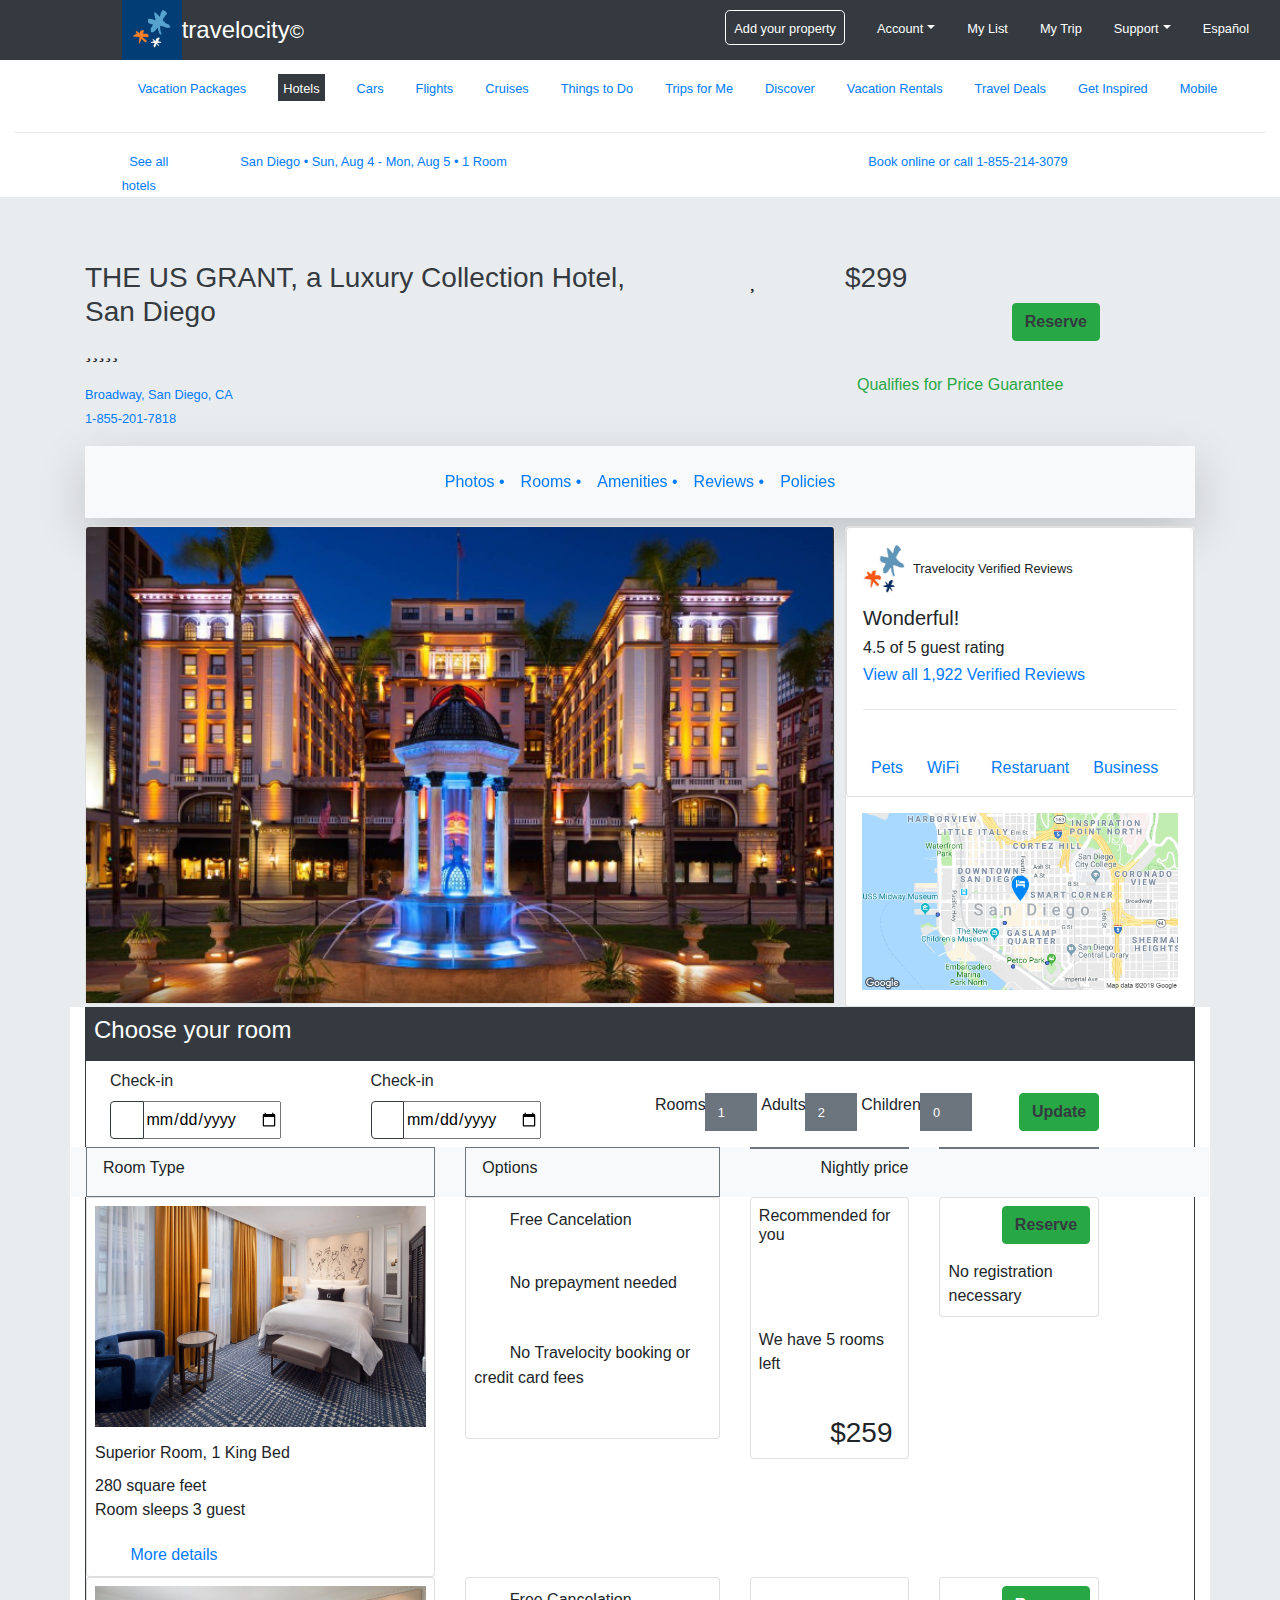
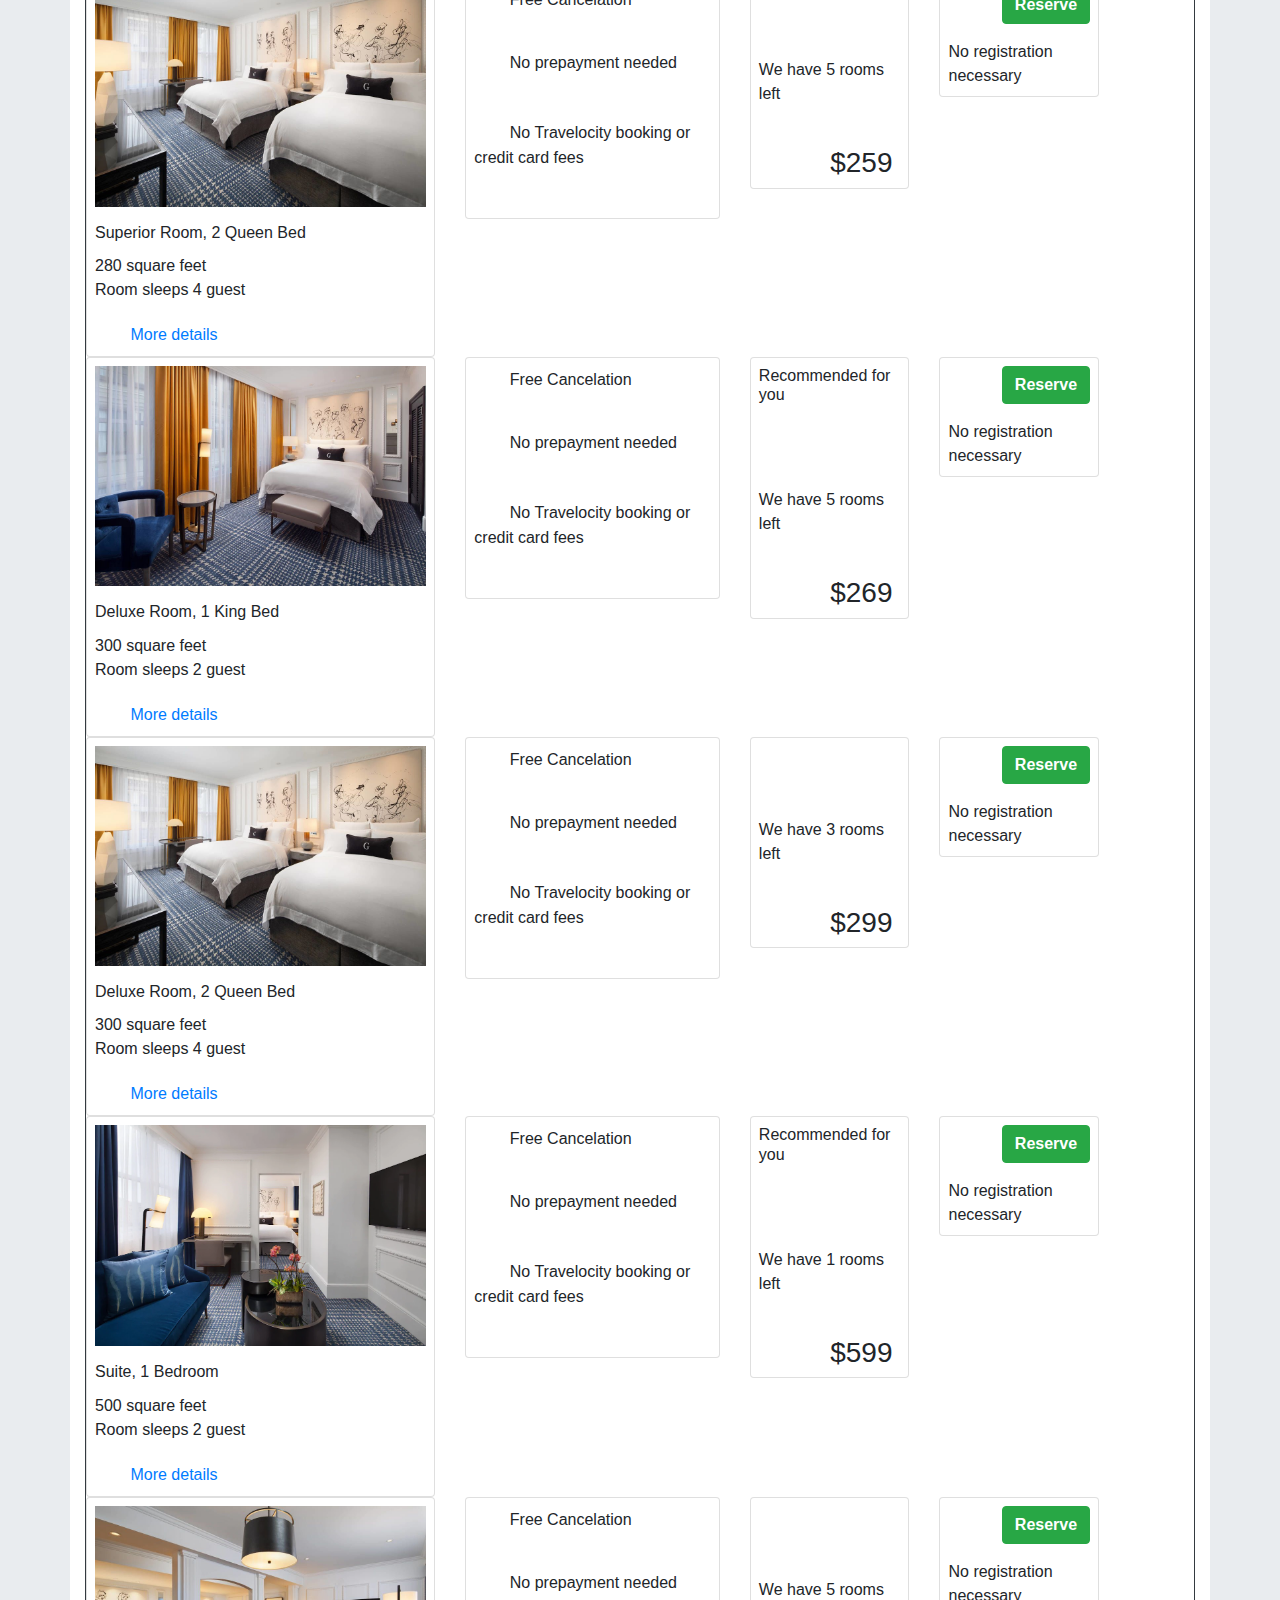
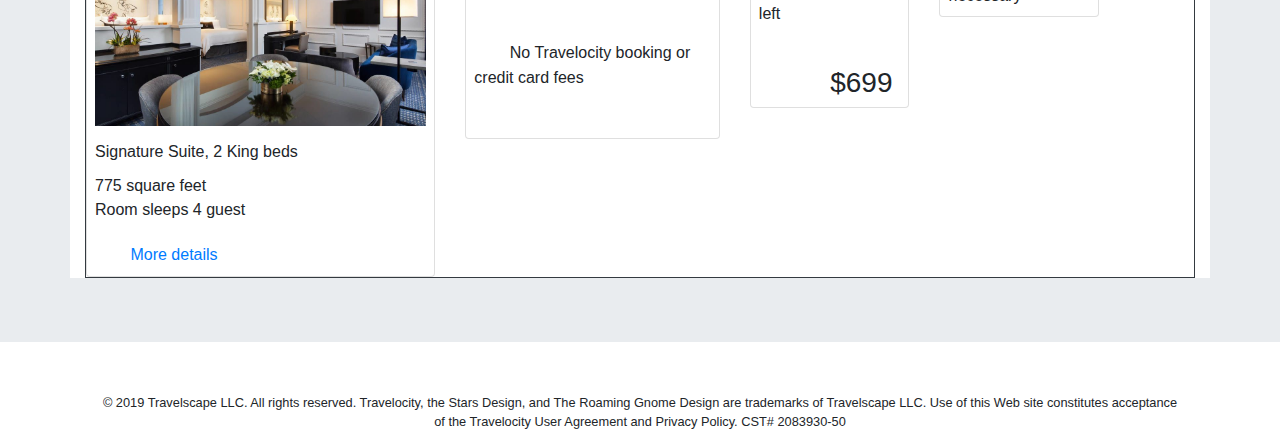
<file: Project/BookUSGrant.html>
<!DOCTYPE html>
<!-- This website was created by: Erazmo Ornelas, 8/4/2019 -->
<html lang="en">
<head>
	<!-- <link rel="stylesheet" href="css/screenstyles.css"> -->
	<title>Book THE US GRANT, San Diego</title>
	<meta charset="utf-8">
	<meta name="viewport" content="width=device-width, initial-scale=1">
    <link rel="stylesheet" href="https://maxcdn.bootstrapcdn.com/bootstrap/4.3.1/css/bootstrap.min.css">
    <link rel="stylesheet" href="https://use.fontawesome.com/releases/v5.7.0/css/all.css" integrity="sha384-lZN37f5QGtY3VHgisS14W3ExzMWZxybE1SJSEsQp9S+oqd12jhcu+A56Ebc1zFSJ" crossorigin="anonymous">
    <script src="https://ajax.googleapis.com/ajax/libs/jquery/3.4.1/jquery.min.js"></script>
    <script src="https://cdnjs.cloudflare.com/ajax/libs/popper.js/1.14.7/umd/popper.min.js"></script>
    <script src="https://maxcdn.bootstrapcdn.com/bootstrap/4.3.1/js/bootstrap.min.js"></script>
</head>

<body>
    <!-- Container for Logo Banner -->
    <div class="container-fluid">
        <div class="row">
            <div class="col-1 bg-dark blue"></div>
            <div class="col-2 bg-dark blue"><a href="index.html"><img src="images/travelocityLogo.png" class="float-left" alt="Travelocity Logo" height="60px" width="60px" pt="20px"></a>
                <p class="h4 text-white pl-2 pt-3">travelocity<small>©</small></p>
            </div>
            
            <div class="col-9 bg-dark blue">
                <ul class="nav nav-pills justify-content-end py-2">
                    <li class="nav-item"><a class="nav-link text-white" href="#"><span class="border rounded-lg border-white p-2"><small>Add your property</small></span></a></li>
                    <li class="nav-item dropdown">
                        <a class="nav-link text-white dropdown-toggle" data-toggle="dropdown" href="#"><small>Account</small></a>
                        <div class="dropdown-menu">
                            <a class="dropdown-item" href="#">Sign in to see exclusive Member Discounts.</a>
                            <a class="dropdown-item" href="#">Create an Account</a>
                        </div>
                    </li>
                    <li class="nav-item"><a class="nav-link text-white" href="#"><small>My List</small></a></li>
                    <li class="nav-item"><a class="nav-link text-white" href="#"><small>My Trip</small></a></li>
                    <li class="nav-item dropdown">
                        <a class="nav-link text-white dropdown-toggle" data-toggle="dropdown" href="#"><small>Support</small></a>
                        <div class="dropdown-menu">
                            <a class="dropdown-item" href="#">Customer Support</a>
                            <a class="dropdown-item" href="#">Feedback</a>
                        </div>
                    </li>
                    <li class="nav-item"><a class="nav-link text-white" href="#"><small>Español</small></a></li>
                </ul>
            </div>
        </div>
    </div>
    
    <!-- Container for navigation bar -->
    <div class="container-fluid">
        <div class="row">
            <div class="col-1"></div>
            <div class="col-11">
                <ul class="nav nav-pills justify-content-left py-2">
                    <li class="nav-item"><a class="nav-link" href="#"><small>Vacation Packages</small></a></li>
                    <li class="nav-item"><a class="nav-link text-white" href="#"><span class="border border-dark bg-dark p-1"><small>Hotels</small></span></a></li>
                    <li class="nav-item"><a class="nav-link" href="#"><small>Cars</small></a></li>
                    <li class="nav-item"><a class="nav-link" href="#"><small>Flights</small></a></li>
                    <li class="nav-item"><a class="nav-link" href="#"><small>Cruises</small></a></li>
                    <li class="nav-item"><a class="nav-link" href="#"><small>Things to Do</small></a></li>
                    <li class="nav-item"><a class="nav-link" href="#"><small>Trips for Me</small></a></li>
                    <li class="nav-item"><a class="nav-link" href="#"><small>Discover</a></small></li>
                    <li class="nav-item"><a class="nav-link" href="#"><small>Vacation Rentals</small></a></li>
                    <li class="nav-item"><a class="nav-link" href="#"><small>Travel Deals</small></a></li>
                    <li class="nav-item"><a class="nav-link" href="#"><small>Get Inspired</small></a></li>
                    <li class="nav-item"><a class="nav-link" href="#"><small>Mobile</small></a></li>
                </ul>
            </div>
        </div><hr class="pt-n4">
    </div>
    
    <!-- Container for results banner -->
    <div class="container-fluid">
        
        <div class="row">
            <div class="col-1"></div>
            
            <div class="col-1"><a href="search.html"><i style="font-size: 10px" class="fa">&#xf053</i><small>See all hotels</small></a></div>
                
            <div class="col-6"><a href="#"><i style="font-size: 15px pl-3" class="fa">&#xf1ad</i><small>San Diego • Sun, Aug 4 - Mon, Aug 5 • 1 Room</small></a></div>
            <div class="col-3"><a href="#"><small>Book online or call 1-855-214-3079</small><i style="font-size: 20px pr-3" class="fa">&#xf095</i></a></div>
            <div class="col-1"></div>
        </div>
    </div>
    
    
    <!-- Container for Hotel Name banner -->
    <div class="jumbotron jumbotron-fluid" id="container">
        
        <!-- Use the header area for the website name or logo -->
        <div class="container height=100%">
            <div class="row">
                <div class="col-7">
                    <p class="h3 text-dark blue">THE US GRANT, a Luxury Collection Hotel,<br>San Diego</p>
                    
                    <p><i style="font-size: 20px" class="fa">&#xf005</i><i style="font-size: 20px" class="fa">&#xf005</i><i style="font-size: 20px" class="fa">&#xf005</i><i style="font-size: 20px" class="fa">&#xf005</i><i style="font-size: 20px" class="fa">&#xf005</i></p>
                    
                    <p class="text-primary"><small>Broadway, San Diego, CA<br>1-855-201-7818</small></p>
                </div>
                
                <div class="col-1">
                    <p><i style="font-size: 25px" class="fa">&#xf004</i></p>
                
                </div>
                
                <div class="col-3">
                    <p class="h3 text-dark blue">$299
                    <p class="float-right"><button type="button" class="btn btn-success text-dark font-weight-bolder">Reserve</button></p>
                    <br><br><br>
                    <p class="h6 text-success justify-content-right"><i style="font-size: 20px pr-3" class="fa">&#xf058</i>Qualifies for Price Guarantee </p>
                </div>
            </div>
        </div>
	

        <!-- Container for sticky-top nav bar -->
        <div class="container">
           
           <div class="shadow-lg p-2 mb-2 bg-light blue">
               <nav class="navbar navbar-expand-sm justify-content-center sticky-top">
                   <ul class="navbar-nav">
                       <li class="nav-item"><a class="nav-link" href="#">Photos •</a></li>
                       <li class="nav-item"><a class="nav-link" href="#">Rooms •</a></li>
                       <li class="nav-item"><a class="nav-link" href="#">Amenities •</a></li>
                       <li class="nav-item"><a class="nav-link" href="#">Reviews •</a></li>
                       <li class="nav-item"><a class="nav-link" href="#">Policies</a></li>
                   </ul>
               </nav>
           </div>
        </div>
        
        <!-- Container for Hotel Photo and information sidebar -->
        <div class="container">
            <div class="row">
                <div class="col-8">
                    <div class="card" style="width: 750px">
                        <img class="card-img-top" src="images/grantHotel.PNG" alt="Card Image" style="width: 100%">
                    </div>
                </div>
                
                <div class="col-3">
                    <div class="card" style="width: 350px">
                        <div class="card -body p-3">
                            <h6 class="card-title"><img src="images/travelocityLogo2.png" class="pr-2" alt="Travelocity Log" width="50px" height="50px"><small>Travelocity Verified Reviews</small></h6>
                            
                            <p class="h5 font-weight-normal">Wonderful!</p>
                            <p class="h6 font-weight-normal">4.5 of 5 guest rating</p>
                            <p class="h6 font-weight-normal"><a href="#">View all 1,922 Verified Reviews</a></p>
                            <hr class="py-n2">
                            
                            <p class="m-0"><a href="#"><i style="font-size: 20px" class="fa mx-2">&#xf1b0</i></a><a href="#"><i style="font-size: 20px" class="fa mx-4">&#xf1eb</i></a><a href="#"><i style="font-size: 20px" class="fa mx-5">&#xf2e7</i></a><a href="#"><i style="font-size: 20px" class="fa mx-4">&#xf0b1</i></a></p>
                            
                            <p class="m-0"><a href="#" class="mx-2">Pets</a><a href="#" class="mx-3">WiFi</a><a href="#" class="ml-3 mr-2">Restaruant</a><a href="#" class="mx-3">Business</a></p>
                            
                        </div>
                    
                        <div>
                            <img class="card-img-bottom p-3" src="images/staticSDmap.png" alt="San Diego Map" style="width: 100%">
                        </div>
                    </div>
                </div>
                <div class="col-1"></div>
            </div>
        </div>
        
        <!-- Container for room selections -->
        <div class="container bg-white">
            <div class="border border-dark blue border-3">
                <div class="p-2 mb-2 bg-dark blue">
                    <p class="h4 text-white">Choose your room</p>
                </div>
            
                <!-- Area for check-in date -->
            <div class="row">
                <div class="col-3">
                    <form class="m-0 pl-4">
                        <label for="checkInDate">Check-in</label>
                        <div class="input-group mb-2">
                            <div class="input-group-prepend">
                                <button class="btn btn-outline-dark" type="button"><i style="font-size: 10px" class="fa">&#xf073</i></button>
                            </div>
                            <input type="date" name="checkInDate">
                        </div>
                    </form>
                </div>
                
                <div class="col-3">
                    <form class="m-0">
                        <label for="checkOutDate">Check-in</label>
                        <div class="input-group mb-2">
                            <div class="input-group-prepend">
                                <button class="btn btn-outline-dark" type="button"><i style="font-size: 10px" class="fa">&#xf073</i></button>
                            </div>
                            <input type="date" name="checkOutDate">
                        </div>
                    </form>
                </div>
                
                <div class="col-4">
                    <form class="m-0 pt-4">
                        <div class="btn-group">
                            <label for="NumberRooms">Rooms</label>
                            <button type="button" class="btn btn-secondary"><small>1</small></button>
                            <button type="button" class="btn btn-secondary dropdwon-toggle dropdown-toggle-split" data-toggle="dropdown"></button>
                            <div class="dropdown-menu">
                                <a class="dropdown-item" href="#">1</a>
                                <a class="dropdown-item" href="#">2</a>
                                <a class="dropdown-item" href="#">3</a>
                                <a class="dropdown-item" href="#">4</a>
                                <a class="dropdown-item" href="#">5</a>
                                <a class="dropdown-item" href="#">6</a>
                                <a class="dropdown-item" href="#">7</a>
                                <a class="dropdown-item" href="#">8</a>
                            </div>
                        </div>
                                                            
                        <div class="btn-group">
                            <label for="NumberAdults">Adults</label>
                            <button type="button" class="btn btn-secondary"><small>2</small></button>
                            <button type="button" class="btn btn-secondary dropdwon-toggle dropdown-toggle-split" data-toggle="dropdown"><span class="caret"></span></button>
                            <div class="dropdown-menu">
                                <a class="dropdown-item" href="#">1</a>
                                <a class="dropdown-item" href="#">2</a>
                                <a class="dropdown-item" href="#">3</a>
                                <a class="dropdown-item" href="#">4</a>
                                <a class="dropdown-item" href="#">5</a>
                                <a class="dropdown-item" href="#">6</a>
                                <a class="dropdown-item" href="#">7</a>
                                <a class="dropdown-item" href="#">8</a>
                                <a class="dropdown-item" href="#">9</a>
                                <a class="dropdown-item" href="#">10</a>
                                <a class="dropdown-item" href="#">11</a>
                                <a class="dropdown-item" href="#">12</a>
                                <a class="dropdown-item" href="#">13</a>
                                <a class="dropdown-item" href="#">14</a>
                            </div>
                        </div>
                                            
                        <div class="btn-group">
                            <label for="NumberChildren">Children</label>
                            <button type="button" class="btn btn-secondary"><small>0</small></button>
                            <button type="button" class="btn btn-secondary dropdwon-toggle dropdown-toggle-split" data-toggle="dropdown"><span class="caret"></span></button>
                            <div class="dropdown-menu">
                                <a class="dropdown-item" href="#">1</a>
                                <a class="dropdown-item" href="#">2</a>
                                <a class="dropdown-item" href="#">3</a>
                                <a class="dropdown-item" href="#">4</a>
                                <a class="dropdown-item" href="#">5</a>
                                <a class="dropdown-item" href="#">6</a>
                            </div>
                        </div>
                    </form>
                </div>
                <div class="col-1">
                    <p class="float-right pt-4"><button type="button" class="btn btn-success text-dark font-weight-bolder">Update</button></p>
                </div>
                <div class="col-1"></div>
            </div> <!-- Close for Check-in date box -->
                    
        
            <!-- banner for Room type, Options, & nightly price -->
            <div class="row bg-light blue">
                <div class="col-4">
                    <div class="border border-secondary">
                        <p class="pl-3 pt-2">Room Type</p>
                    </div>
                </div>
            
                <div class="col-3 bg-light blue">
                    <div class="border border-secondary">
                        <p class="pl-3 pt-2" >Options</p>
                    </div>
                </div>
            
                <div class="col-2 bg-light blue">
                    <div class="border border-secondary">
                        <p class="pt-2 float-right">Nightly price</p>
                    </div>
                </div>
            
                <div class="col-2 bg-light blue">
                    <div class="border border-secondary">
                    </div>
                </div>    
            
                    <div class="col-1 bg-light blue"></div>
                
            </div> <!-- close for room type -->
            
            <!-- Room selection card for Superior room 1 bed -->
            <div class="row">
                <div class="card-group">
                <div class="col-4">
                    <div class="card">
                        <img class="card-img-top p-2" src="images/superior1Bed.png" alt="Superior 1 Bed" style="100%">
                        <div class="card=body p-2">
                            <h6 class="card-title">Superior Room, 1 King Bed</h6>
                            <p class="card-text">280 square feet<br>Room sleeps 3 guest</p>
                            <p class="card-text"><a href="#"><i style="font-size: 20px" class="fa mx-2">&#xf05a</i> More details</a></p>
                        </div>
                    </div>
                </div>
            
                <div class="col-3">
                    <div class="card">
                        <div class="card=body p-2">
                            <h6 class="card-title"><i style="font-size: 20px" class="fa mx-2">&#xf058</i> Free Cancelation</h6><br>
                            <p class="card-text"><i style="font-size: 20px" class="fa mx-2">&#xf058</i> No prepayment needed</p><br>
                            <p class="card-text"><i style="font-size: 20px" class="fa mx-2">&#xf058</i> No Travelocity booking or<br>   credit card fees</p><br>
                        </div>
                    </div>
                </div>
            
                <div class="col-2">
                    <div class="card">
                        <div class="card=body p-2">
                            <h6 class="card-title">Recommended for you</h6><br><br><br>
                            <p class="card-text text-red">We have 5 rooms left</p><br>
                            <h3 class="card-text float-right pr-2">$259</h3>
                        </div>
                    </div>
                </div>
            
                <div class="col-2">
                    <div class="card">
                        <div class="card=body p-2">
                            <p class="float-right"><button type="button" class="btn btn-success text-dark font-weight-bolder">Reserve</button></p>
                            <p class="card-text float-right pr-2">No registration necessary</p>
                        </div>
                    </div>
                </div>    
            
                <div class="col-1"></div>
                </div>
            </div> <!-- close of Room selection cards for Superior room 1 bed -->
            
            <!-- Room selection card for Superior room 2 beds -->
            <div class="row">
                <div class="card-group">
                <div class="col-4">
                    <div class="card">
                        <img class="card-img-top p-2" src="images/superior2Bed.png" alt="Superior 2 Bed" style="100%">
                        <div class="card=body p-2">
                            <h6 class="card-title">Superior Room, 2 Queen Bed</h6>
                            <p class="card-text">280 square feet<br>Room sleeps 4 guest</p>
                            <p class="card-text"><a href="#"><i style="font-size: 20px" class="fa mx-2">&#xf05a</i> More details</a></p>
                        </div>
                    </div>
                </div>
            
                <div class="col-3">
                    <div class="card">
                        <div class="card=body p-2">
                            <h6 class="card-title"><i style="font-size: 20px" class="fa mx-2">&#xf058</i> Free Cancelation</h6><br>
                            <p class="card-text"><i style="font-size: 20px" class="fa mx-2">&#xf058</i> No prepayment needed</p><br>
                            <p class="card-text"><i style="font-size: 20px" class="fa mx-2">&#xf058</i> No Travelocity booking or<br>   credit card fees</p><br>
                        </div>
                    </div>
                </div>
            
                <div class="col-2">
                    <div class="card">
                        <div class="card=body p-2">
                            <br><br><br>
                            <p class="card-text text-red">We have 5 rooms left</p><br>
                            <h3 class="card-text float-right pr-2">$259</h3>
                        </div>
                    </div>
                </div>
            
                <div class="col-2">
                    <div class="card">
                        <div class="card=body p-2">
                            <p class="float-right"><button type="button" class="btn btn-success text-white font-weight-bolder">Reserve</button></p>
                            <p class="card-text float-right pr-2">No registration necessary</p>
                        </div>
                    </div>
                </div>    
            
                <div class="col-1"></div>
                </div>
            </div> <!-- close of Room selection cards for Superior room 2 beds -->
            
            <!-- Room selection card for Deluxe room 1 bed -->
            <div class="row">
                <div class="card-group">
                <div class="col-4">
                    <div class="card">
                        <img class="card-img-top p-2" src="images/superior1Bed.png" alt="Deluxe 1 Bed" style="100%">
                        <div class="card=body p-2">
                            <h6 class="card-title">Deluxe Room, 1 King Bed</h6>
                            <p class="card-text">300 square feet<br>Room sleeps 2 guest</p>
                            <p class="card-text"><a href="#"><i style="font-size: 20px" class="fa mx-2">&#xf05a</i> More details</a></p>
                        </div>
                    </div>
                </div>
            
                <div class="col-3">
                    <div class="card">
                        <div class="card=body p-2">
                            <h6 class="card-title"><i style="font-size: 20px" class="fa mx-2">&#xf058</i> Free Cancelation</h6><br>
                            <p class="card-text"><i style="font-size: 20px" class="fa mx-2">&#xf058</i> No prepayment needed</p><br>
                            <p class="card-text"><i style="font-size: 20px" class="fa mx-2">&#xf058</i> No Travelocity booking or<br>   credit card fees</p><br>
                        </div>
                    </div>
                </div>
            
                <div class="col-2">
                    <div class="card">
                        <div class="card=body p-2">
                            <h6 class="card-title">Recommended for you</h6><br><br><br>
                            <p class="card-text text-red">We have 5 rooms left</p><br>
                            <h3 class="card-text float-right pr-2">$269</h3>
                        </div>
                    </div>
                </div>
            
                <div class="col-2">
                    <div class="card">
                        <div class="card=body p-2">
                            <p class="float-right"><button type="button" class="btn btn-success text-white font-weight-bolder">Reserve</button></p>
                            <p class="card-text float-right pr-2">No registration necessary</p>
                        </div>
                    </div>
                </div>    
            
                <div class="col-1"></div>
                </div>
            </div> <!-- close of Room selection cards for Deluxe room 1 bed -->
            
            <!-- Room selection card for Deluxe room 2 beds -->
            <div class="row">
                <div class="card-group">
                <div class="col-4">
                    <div class="card">
                        <img class="card-img-top p-2" src="images/superior2Bed.png" alt="Deluxe 2 Bed" style="100%">
                        <div class="card=body p-2">
                            <h6 class="card-title">Deluxe Room, 2 Queen Bed</h6>
                            <p class="card-text">300 square feet<br>Room sleeps 4 guest</p>
                            <p class="card-text"><a href="#"><i style="font-size: 20px" class="fa mx-2">&#xf05a</i> More details</a></p>
                        </div>
                    </div>
                </div>
            
                <div class="col-3">
                    <div class="card">
                        <div class="card=body p-2">
                            <h6 class="card-title"><i style="font-size: 20px" class="fa mx-2">&#xf058</i> Free Cancelation</h6><br>
                            <p class="card-text"><i style="font-size: 20px" class="fa mx-2">&#xf058</i> No prepayment needed</p><br>
                            <p class="card-text"><i style="font-size: 20px" class="fa mx-2">&#xf058</i> No Travelocity booking or<br>   credit card fees</p><br>
                        </div>
                    </div>
                </div>
            
                <div class="col-2">
                    <div class="card">
                        <div class="card=body p-2">
                            <br><br><br>
                            <p class="card-text text-red">We have 3 rooms left</p><br>
                            <h3 class="card-text float-right pr-2">$299</h3>
                        </div>
                    </div>
                </div>
            
                <div class="col-2">
                    <div class="card">
                        <div class="card=body p-2">
                            <p class="float-right"><button type="button" class="btn btn-success text-white font-weight-bolder">Reserve</button></p>
                            <p class="card-text float-right pr-2">No registration necessary</p>
                        </div>
                    </div>
                </div>    
            
                <div class="col-1"></div>
                </div>
            </div> <!-- close of Room selection cards for Deluxe room 2 beds -->
            
            <!-- Room selection card for Suite, 1 bedroom -->
            <div class="row">
                <div class="card-group">
                <div class="col-4">
                    <div class="card">
                        <img class="card-img-top p-2" src="images/suite.png" alt="Suite 1 Bedroom" style="100%">
                        <div class="card=body p-2">
                            <h6 class="card-title">Suite, 1 Bedroom</h6>
                            <p class="card-text">500 square feet<br>Room sleeps 2 guest</p>
                            <p class="card-text"><a href="#"><i style="font-size: 20px" class="fa mx-2">&#xf05a</i> More details</a></p>
                        </div>
                    </div>
                </div>
            
                <div class="col-3">
                    <div class="card">
                        <div class="card=body p-2">
                            <h6 class="card-title"><i style="font-size: 20px" class="fa mx-2">&#xf058</i> Free Cancelation</h6><br>
                            <p class="card-text"><i style="font-size: 20px" class="fa mx-2">&#xf058</i> No prepayment needed</p><br>
                            <p class="card-text"><i style="font-size: 20px" class="fa mx-2">&#xf058</i> No Travelocity booking or<br>   credit card fees</p><br>
                        </div>
                    </div>
                </div>
            
                <div class="col-2">
                    <div class="card">
                        <div class="card=body p-2">
                            <h6 class="card-title">Recommended for you</h6><br><br><br>
                            <p class="card-text text-red">We have 1 rooms left</p><br>
                            <h3 class="card-text float-right pr-2">$599</h3>
                        </div>
                    </div>
                </div>
            
                <div class="col-2">
                    <div class="card">
                        <div class="card=body p-2">
                            <p class="float-right"><button type="button" class="btn btn-success text-white font-weight-bolder">Reserve</button></p>
                            <p class="card-text float-right pr-2">No registration necessary</p>
                        </div>
                    </div>
                </div>    
            
                <div class="col-1"></div>
                </div>
            </div> <!-- close of Room selection cards for Suite, 1 bedroom -->
            
            <!-- Room selection card for Signature Suite -->
            <div class="row">
                <div class="card-group">
                <div class="col-4">
                    <div class="card">
                        <img class="card-img-top p-2" src="images/signatureSuite.png" alt="Signature Suite" style="100%">
                        <div class="card=body p-2">
                            <h6 class="card-title">Signature Suite, 2 King beds</h6>
                            <p class="card-text">775 square feet<br>Room sleeps 4 guest</p>
                            <p class="card-text"><a href="#"><i style="font-size: 20px" class="fa mx-2">&#xf05a</i> More details</a></p>
                        </div>
                    </div>
                </div>
            
                <div class="col-3">
                    <div class="card">
                        <div class="card=body p-2">
                            <h6 class="card-title"><i style="font-size: 20px" class="fa mx-2">&#xf058</i> Free Cancelation</h6><br>
                            <p class="card-text"><i style="font-size: 20px" class="fa mx-2">&#xf058</i> No prepayment needed</p><br>
                            <p class="card-text"><i style="font-size: 20px" class="fa mx-2">&#xf058</i> No Travelocity booking or<br>   credit card fees</p><br>
                        </div>
                    </div>
                </div>
            
                <div class="col-2">
                    <div class="card">
                        <div class="card=body p-2">
                            <br><br><br>
                            <p class="card-text text-red">We have 5 rooms left</p><br>
                            <h3 class="card-text float-right pr-2">$699</h3>
                        </div>
                    </div>
                </div>
            
                <div class="col-2">
                    <div class="card">
                        <div class="card=body p-2">
                            <p class="float-right"><button type="button" class="btn btn-success text-white font-weight-bolder">Reserve</button></p>
                            <p class="card-text float-right pr-2">No registration necessary</p>
                        </div>
                    </div>
                </div>    
            
                <div class="col-1"></div>
                </div>
            </div> <!-- close of Room selection cards for Superior room 2 beds -->
          
        
            </div> <!-- close for border around room selection container -->
        </div> <!-- Close container for room selections -->
    </div> <!-- Close Jumbotron container -->            
    
    
       <!-- Use the footer area to add webpage footer content -->
	   <div class="text-center small" id="footer"><br>&copy; 2019 Travelscape LLC. All rights reserved. Travelocity, the Stars Design, and The Roaming Gnome Design are trademarks of Travelscape LLC. Use of this Web site constitutes acceptance<br> of the Travelocity User Agreement and Privacy Policy. CST# 2083930-50
	   </div>
    
    
</body>
</html>
</file>
<file: Project/css/screenstyles.css>
.clear-floating{
    clear:both;
}

body{
	font-family:calibri;
}
</file>
